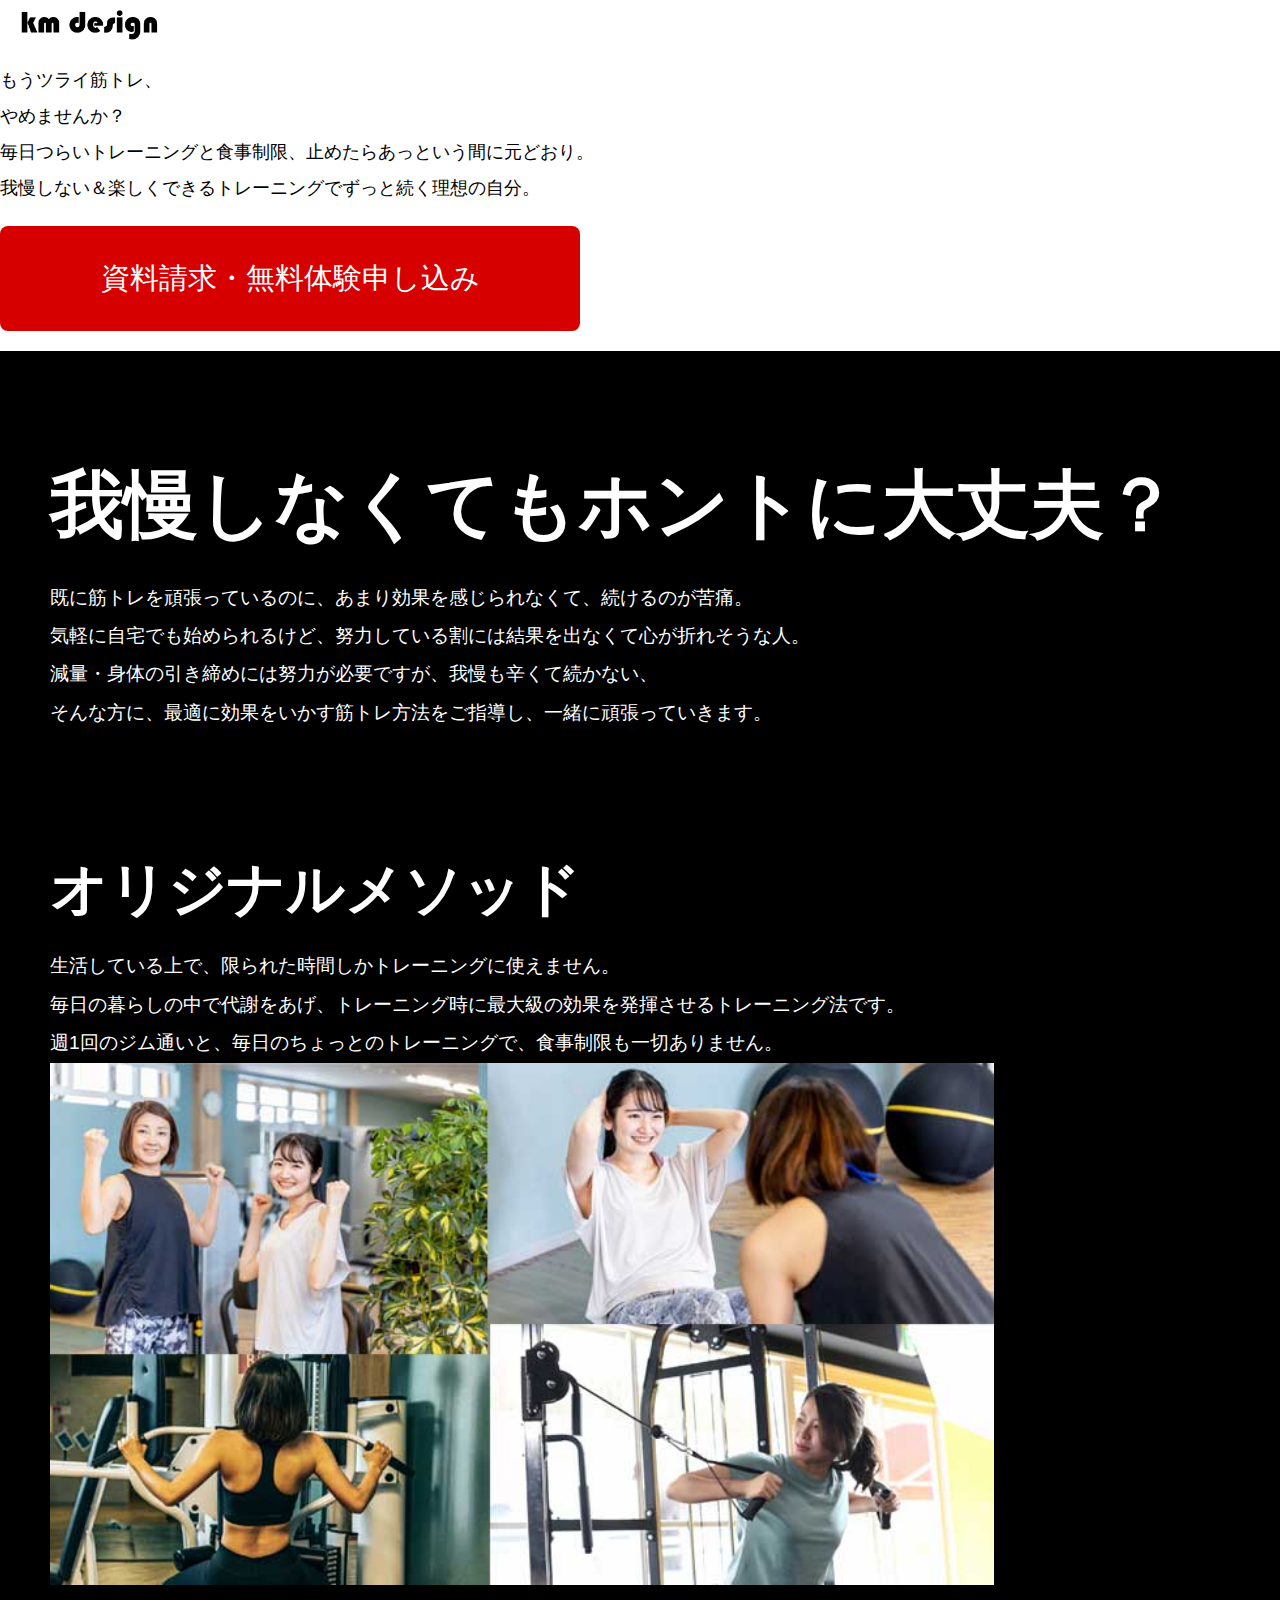
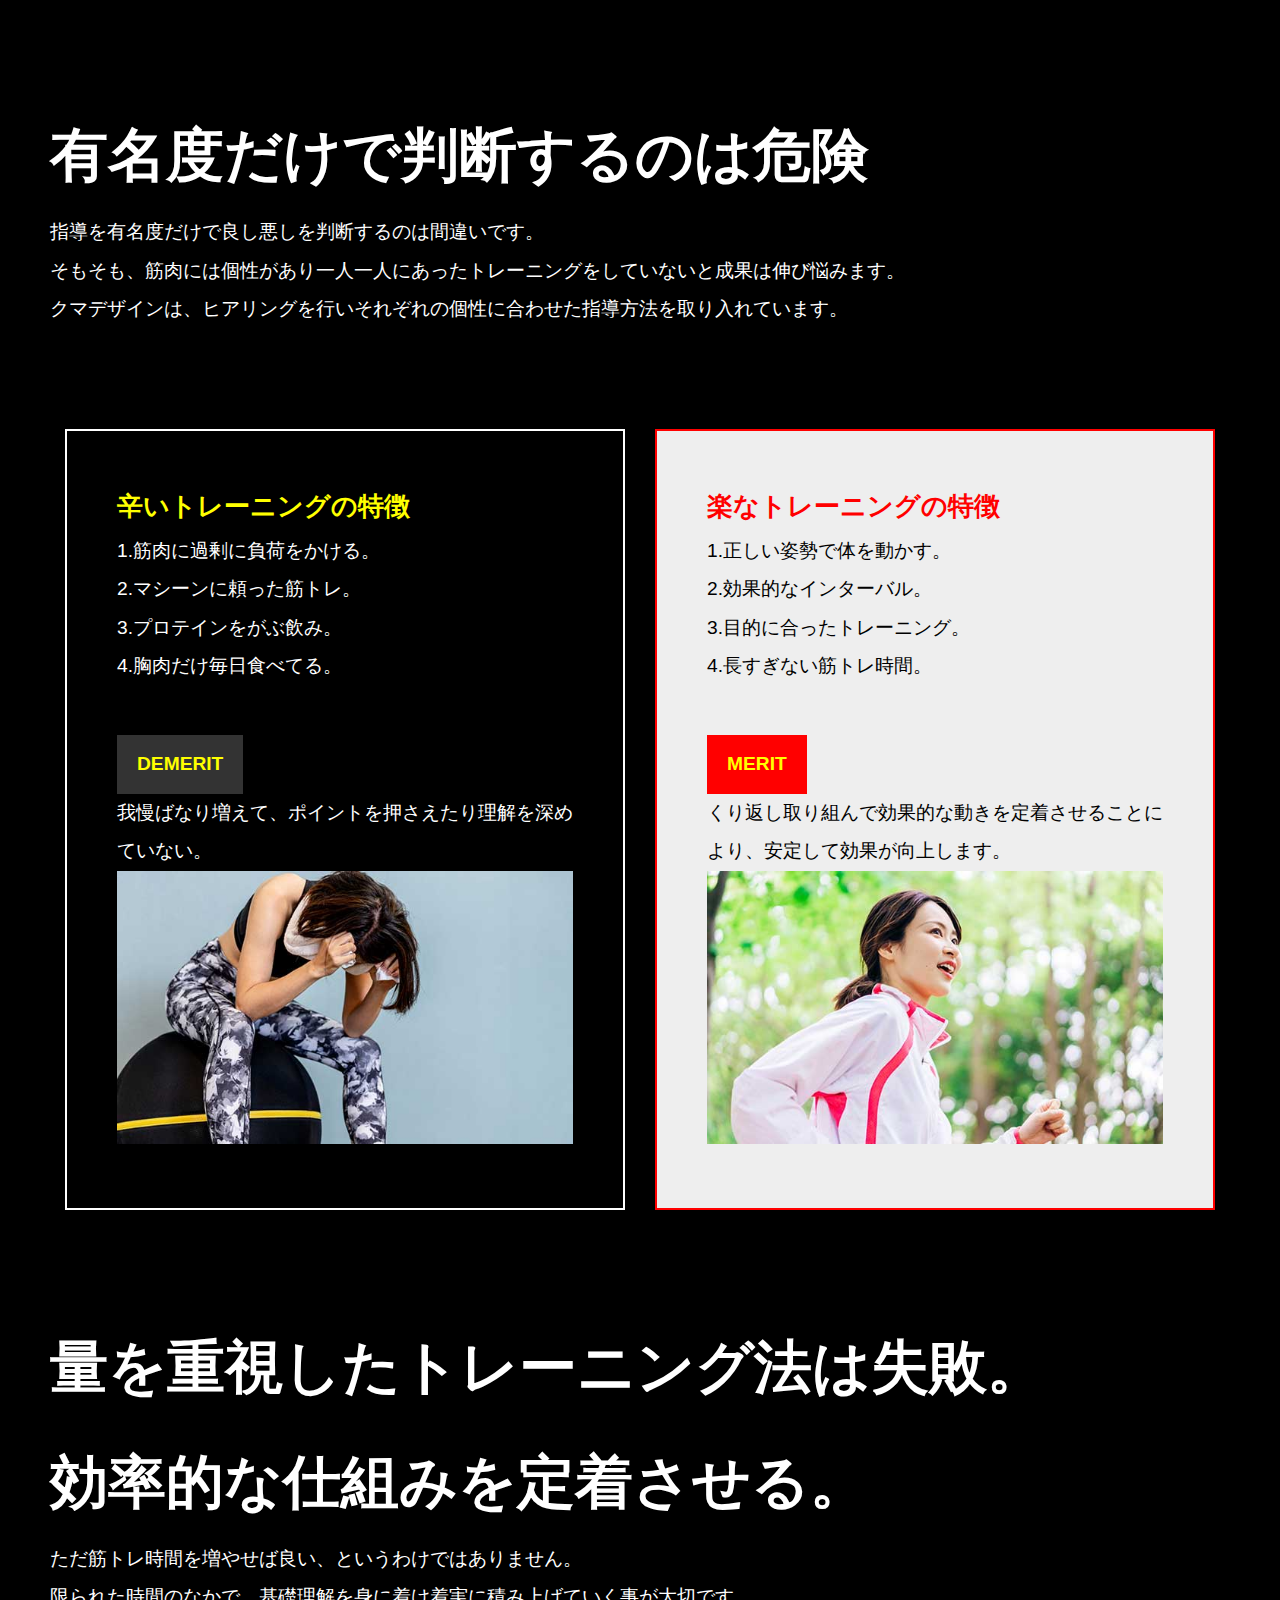
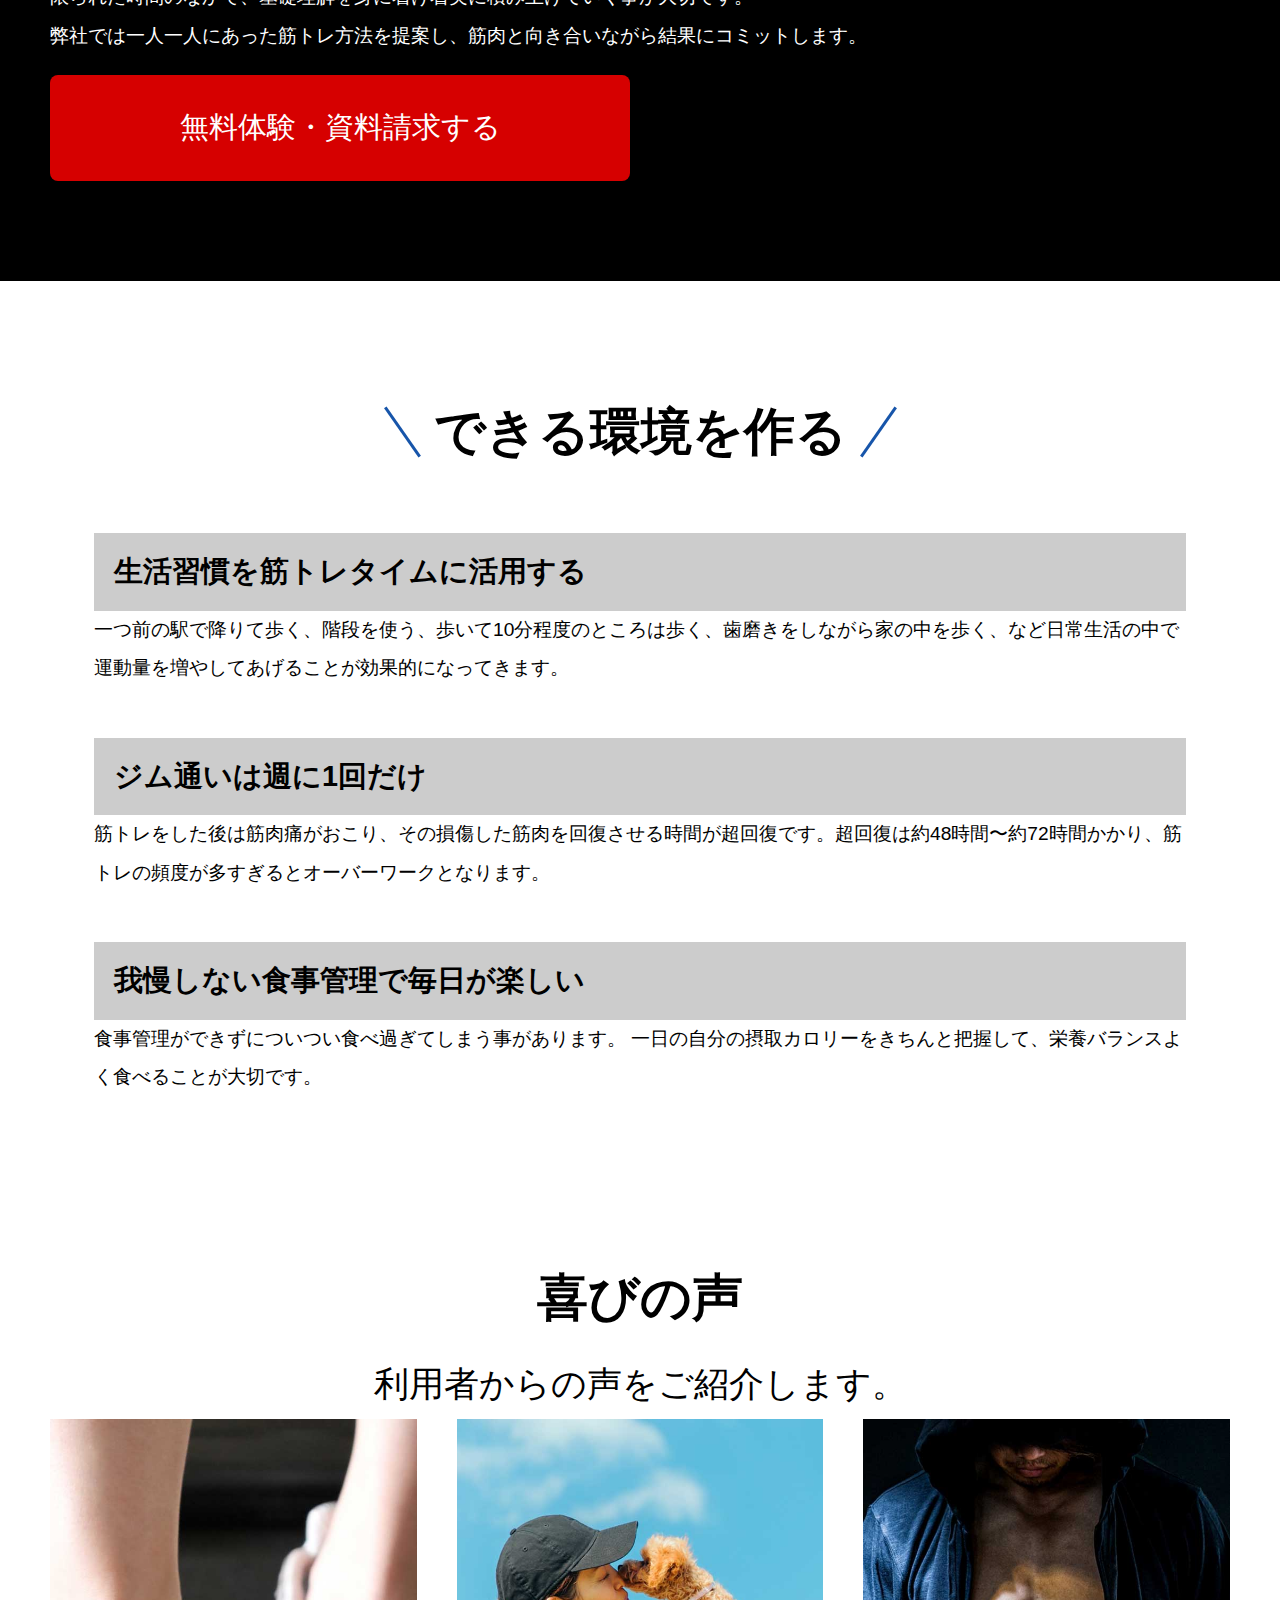
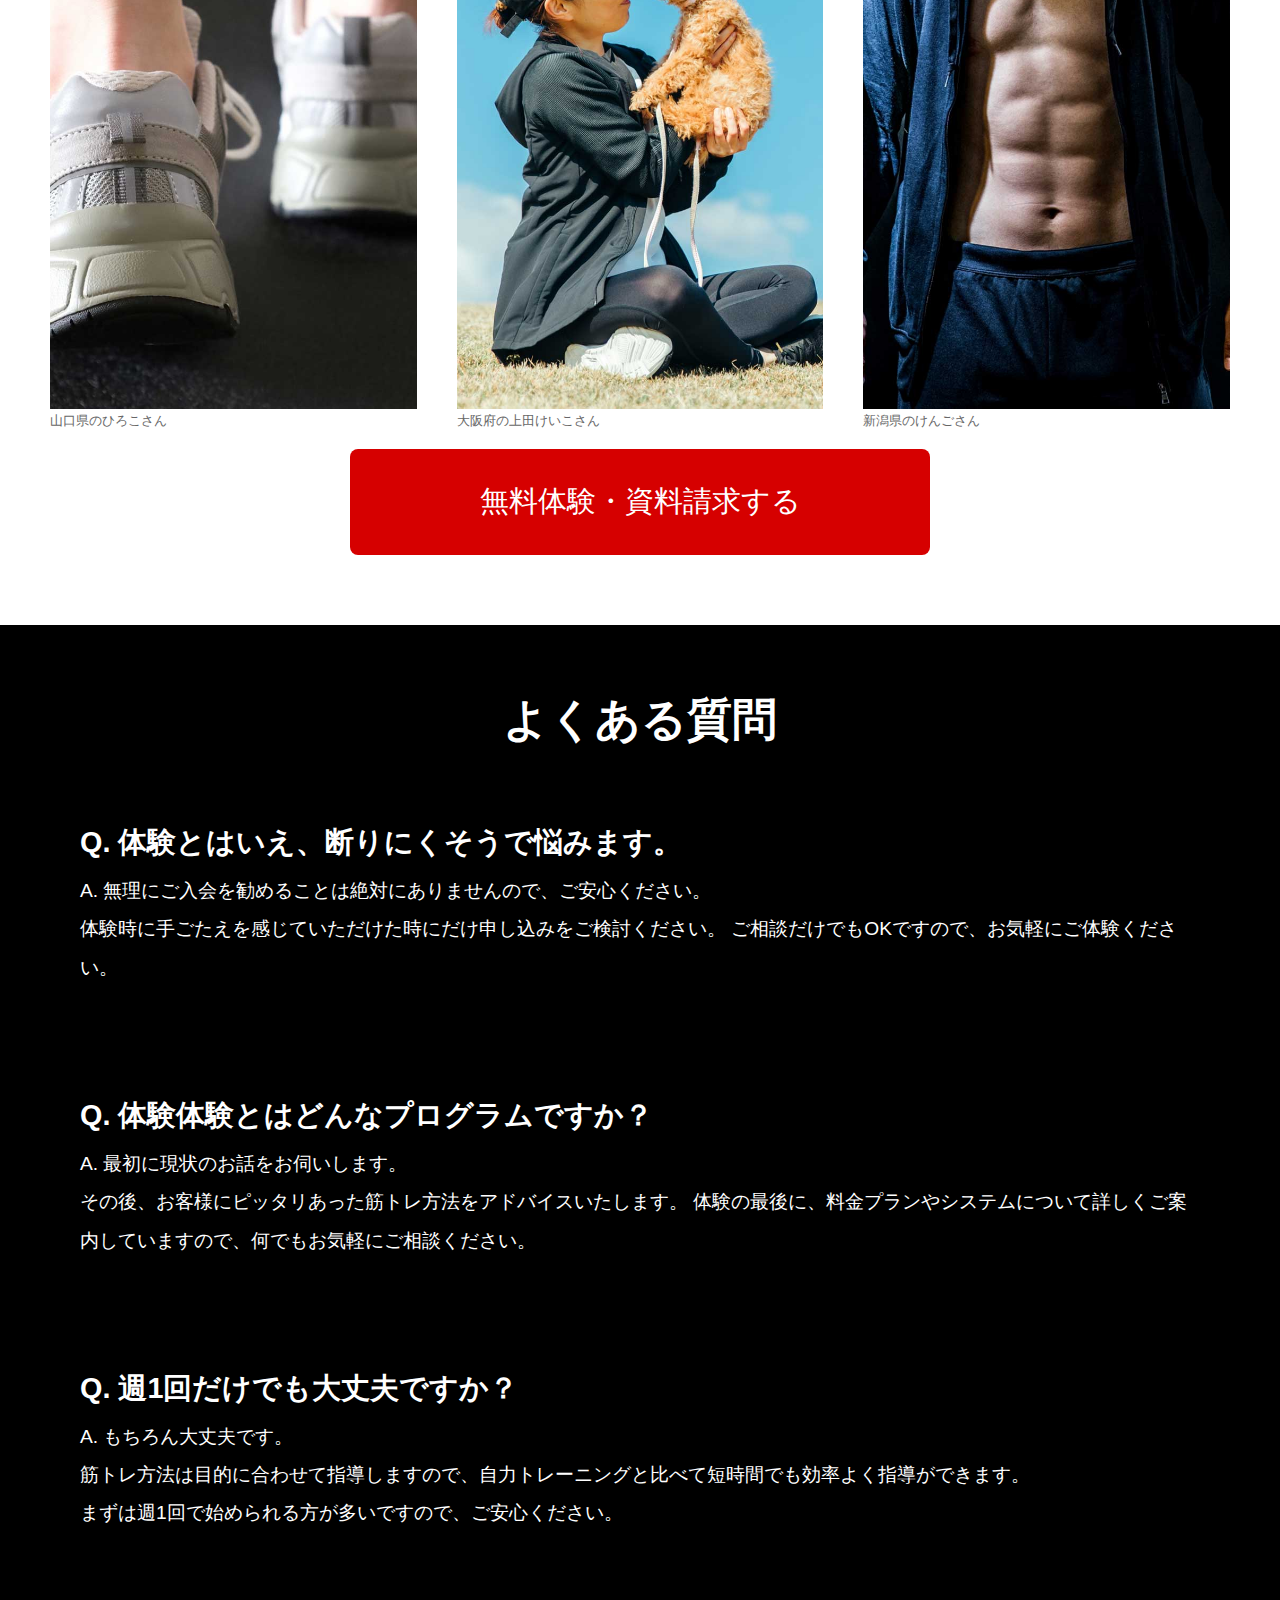
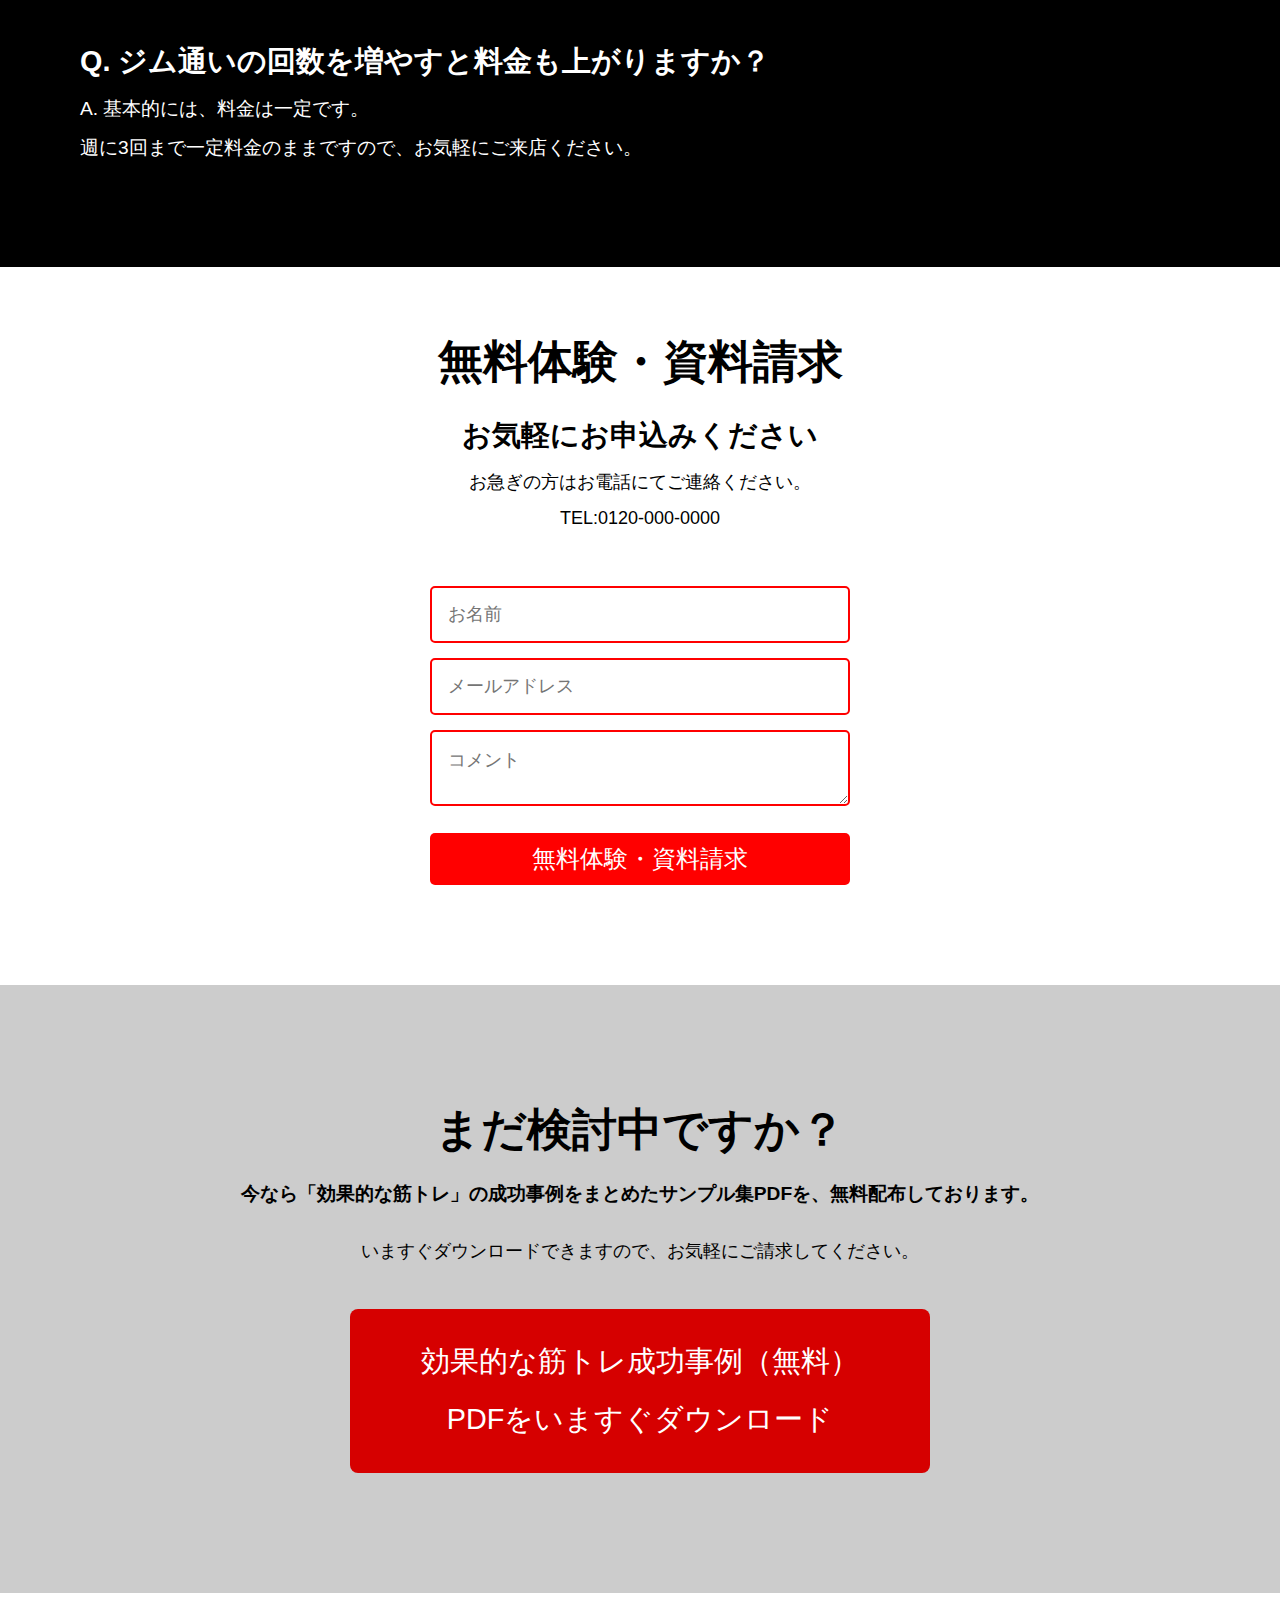
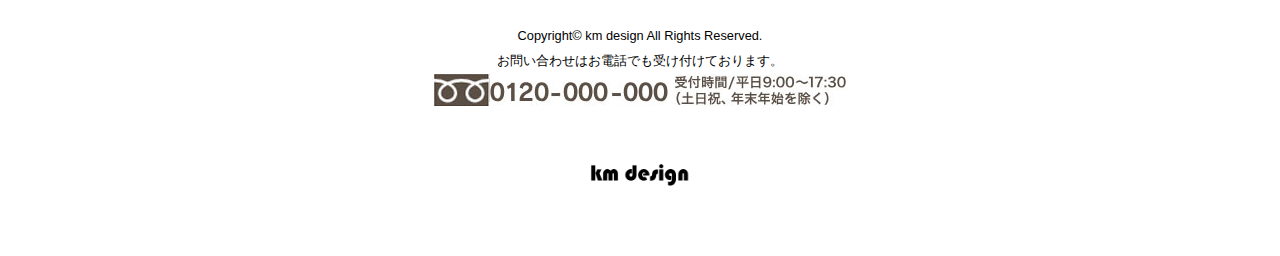
<file: lp_kitaeru_haihu/index.html>
<!DOCTYPE html>
<html lang="ja">
<head>
<meta charset="UTF-8">
<title>我慢しない楽なトレーニング「クマデザイン」2022</title>
<meta name="viewport" content="width=device-width, initial-scale=1">
<meta name="description" content="業界最安の家庭教師はクマデザイン">
<link rel="stylesheet" href="css/style.css">
</head>

<body>
<div id="container">

<header>
<h1 id="logo"><a href="#"><img src="images/logo.png" alt="km design"></a></h1>
</header>


<main>
	<section>
	<div>
		<div>もうツライ筋トレ、<br />やめませんか？</div>
		<div></div>
		<div>
			<p>毎日つらいトレーニングと食事制限、止めたらあっという間に元どおり。<br />
			我慢しない＆楽しくできるトレーニングでずっと続く理想の自分。</p>
			 <div class="btnContactArea">
				<a href="#cta" class="btn_blue"><span class="bl__text">資料請求・無料体験申し込み</span></a>
			</div>
		</div>
	</div><!--/mainLayer-->
	</section>



	<section>
	<div class="problem">
	<h2>我慢しなくても<span class="break-sm">ホントに大丈夫？</span></h2>
	<p>既に筋トレを頑張っているのに、あまり効果を感じられなくて、続けるのが苦痛。<br />
	気軽に自宅でも始められるけど、努力している割には結果を出なくて心が折れそうな人。</p>
	<p>減量・身体の引き締めには努力が必要ですが、我慢も辛くて続かない、<br />
	そんな方に、最適に効果をいかす筋トレ方法をご指導し、一緒に頑張っていきます。</p>

	<h3>オリジナルメソッド</h3>
	<p>生活している上で、限られた時間しかトレーニングに使えません。<br />
	毎日の暮らしの中で代謝をあげ、トレーニング時に最大級の効果を発揮させるトレーニング法です。<br />
	週1回のジム通いと、毎日のちょっとのトレーニングで、食事制限も一切ありません。</p>
	<img src="images/424.jpg" alt="4:2:4" class="ai">

	<h3>有名度だけで判断するのは危険</h3>
	<p>指導を有名度だけで良し悪しを判断するのは間違いです。<br />
	そもそも、筋肉には個性があり一人一人にあったトレーニングをしていないと成果は伸び悩みます。<br />
	クマデザインは、ヒアリングを行いそれぞれの個性に合わせた指導方法を取り入れています。</p>

		<div class="yesnoRow">
			<div class="yesnoBox">
			<h4>辛いトレーニングの特徴</h4>
				<p>1.筋肉に過剰に負荷をかける。</p>
				<p>2.マシーンに頼った筋トレ。</p>
				<p>3.プロテインをがぶ飲み。</p>
				<p>4.胸肉だけ毎日食べてる。</p>
			<h5>DEMERIT</h5>
				<div class="pointDetail">我慢ばなり増えて、ポイントを押さえたり理解を深めていない。 </div>
				<img src="images/bad1.jpg" alt="辛いイメージ">
			</div>
			<div class="yesnoBox yes">
			<h4>楽なトレーニングの特徴</h4>
				<p>1.正しい姿勢で体を動かす。</p>
				<p>2.効果的なインターバル。</p>
				<p>3.目的に合ったトレーニング。</p>
				<p>4.長すぎない筋トレ時間。</p>
			<h5>MERIT</h5>
				<div class="pointDetail">くり返し取り組んで効果的な動きを定着させることにより、安定して効果が向上します。</div>
				<img src="images/good1.jpg" alt="楽なイメージ">
			</div>
		</div>

	<h3>量を重視したトレーニング法は失敗。<br />効率的な仕組みを定着させる。</h3>
		<p>ただ筋トレ時間を増やせば良い、というわけではありません。<br />
			限られた時間のなかで、基礎理解を身に着け着実に積み上げていく事が大切です。</p>
		<p>弊社では一人一人にあった筋トレ方法を提案し、筋肉と向き合いながら結果にコミットします。</p>
		 <div class="btnContactArea">
			<a href="#cta" class="btn_blue"><span class="bl__text">無料体験・資料請求する</span></a>
		</div>
	</div><!--/problem-->
	</section>



	<section>
	<div class="howto">
	<h2>できる環境を作る</h2>
		<dl>
		<dt>生活習慣を筋トレタイムに活用する</dt>
		<dd>一つ前の駅で降りて歩く、階段を使う、歩いて10分程度のところは歩く、歯磨きをしながら家の中を歩く、など日常生活の中で運動量を増やしてあげることが効果的になってきます。</dd>
		<dt>ジム通いは週に1回だけ</dt>
		<dd>筋トレをした後は筋肉痛がおこり、その損傷した筋肉を回復させる時間が超回復です。超回復は約48時間〜約72時間かかり、筋トレの頻度が多すぎるとオーバーワークとなります。</dd>
		<dt>我慢しない食事管理で毎日が楽しい</dt>
		<dd>食事管理ができずについつい食べ過ぎてしまう事があります。
		一日の自分の摂取カロリーをきちんと把握して、栄養バランスよく食べることが大切です。</dd>
		</dl>
	</div><!--/howto-->
	</section>



	<section>
	<div class="works">
	<h2>喜びの声</h2>
	<p class="text-center">利用者からの声をご紹介します。</p>
		<div class="worksRow">
			<div class="worksBox">
				<a href="#" target="_blank"><img src="images/ss2.jpg" alt=""><br />山口県のひろこさん</a>
			</div>
			<div class="worksBox">
				<a href="#" target="_blank"><img src="images/ss3.jpg" alt=""><br />大阪府の上田けいこさん</a>
			</div>
			<div class="worksBox">
				<a href="#" target="_blank"><img src="images/ss4.jpg" alt=""><br />新潟県のけんごさん</a>
			</div>
		</div>
			 <div class="btnContactArea">
				<a href="#cta" class="btn_blue m-auto"><span class="bl__text">無料体験・資料請求する</span></a>
			</div>
	</div><!--/works-->
	</section>



	<section>
	<div class="faq">
	<h2>よくある質問</h2>
		<div class="faqList">
			<div class="faqTitle"> Q. 体験とはいえ、断りにくそうで悩みます。</div>
				<div class="faqDetail">
				A. 無理にご入会を勧めることは絶対にありませんので、ご安心ください。<br />
				体験時に手ごたえを感じていただけた時にだけ申し込みをご検討ください。
				ご相談だけでもOKですので、お気軽にご体験ください。
				</div>
		</div>
		<div class="faqList">
			<div class="faqTitle"> Q. 体験体験とはどんなプログラムですか？</div>
				<div class="faqDetail">
				A. 最初に現状のお話をお伺いします。<br />
				その後、お客様にピッタリあった筋トレ方法をアドバイスいたします。
				体験の最後に、料金プランやシステムについて詳しくご案内していますので、何でもお気軽にご相談ください。
				</div>
		</div>
		<div class="faqList">
			<div class="faqTitle"> Q. 週1回だけでも大丈夫ですか？</div>
				<div class="faqDetail">
				A. もちろん大丈夫です。<br />
				筋トレ方法は目的に合わせて指導しますので、自力トレーニングと比べて短時間でも効率よく指導ができます。<br />
				まずは週1回で始められる方が多いですので、ご安心ください。
				</div>
		</div>
		<div class="faqList">
			<div class="faqTitle"> Q. ジム通いの回数を増やすと料金も上がりますか？</div>
				<div class="faqDetail">
				A. 基本的には、料金は一定です。<br />
				週に3回まで一定料金のままですので、お気軽にご来店ください。
				</div>
		</div>
	</div><!--/faq-->
	</section>



	<section id="cta">
	<div class="cta">
	<h2>無料体験・資料請求</h2>
	<h3>お気軽にお申込みください</h3>
		<p>お急ぎの方はお電話にてご連絡ください。<br />TEL:0120-000-0000</p>
			<form>      
			  <input name="name" type="text" class="feedback-input" placeholder="お名前" />   
			  <input name="email" type="text" class="feedback-input" placeholder="メールアドレス" />
			  <textarea name="text" class="feedback-input" placeholder="コメント"></textarea>
			  <input type="submit" value="無料体験・資料請求"/>
			</form>
	</div><!--/cta-->
	</section>



	<section>
	<div class="download">
	<h2>まだ検討中ですか？</h2>
	<h3>今なら「効果的な筋トレ」の成功事例をまとめたサンプル集PDFを、無料配布しております。</h3>
		<p>いますぐダウンロードできますので、お気軽にご請求してください。</p>
		 <div class="btnContactArea">
			<a href="#cta" class="btn_blue m-auto"><span class="bl__text">効果的な筋トレ成功事例（無料）<br />
			PDFをいますぐダウンロード</span></a>
		</div>
	</div><!--/download-->
	</section>
</main>



<footer>
<small>Copyright&copy; km design All Rights Reserved.</small><br />
お問い合わせはお電話でも受け付けております。
	<div><img src="images/footer_tel.jpg" alt="telephone"></div>
	<div class="footer-logo"><a href="#"><img src="images/logo.png" alt="km design"></a></div>
</footer>

</div><!--/container-->
</body>
</html>
</file>
<file: lp_kitaeru_haihu/css/style.css>
@charset "utf-8";
* { 
	box-sizing:border-box; 
	margin:0px; 
	padding:0px; 
	font-size:100%; 
}
body {
	margin: 0px;
	padding: 0px;
	color: #000;
	font-family: "游ゴシック Medium", "Yu Gothic Medium", "游ゴシック体", YuGothic, "ヒラギノ角ゴ Pro W3", "Hiragino Kaku Gothic Pro", "メイリオ", Meiryo, "ＭＳ Ｐゴシック", "MS PGothic", sans-serif;
	font-size:18px;
	line-height:2;
	background:#fff;
}
img { 
	border:none; 
	max-width:100%; 
	height:auto; 
}
a	{ 
	color:#666; 
	text-decoration:none; 
	transition:0.3s; 
}
.text-center { 
	text-align:center; 
}
.text-right	{ 
	text-align:right; 
}
.text-left	{ 
	text-align:left; 
}
.m-auto { 
	margin:auto; 
}

#container { 
	max-width:1400px; 
	margin:0 auto; 
	padding:0; 
}
header { 
	padding:10px 20px; 
}
header #logo img { 
	width:140px; 
}
footer { 
	text-align:center; 
	padding:30px 0px 10px; 
	font-size:0.8rem; 
}
footer .footer-logo { 
	width:100px; 
	margin:50px auto; 
}
/* スマホ用調整 */
@media screen and (max-width:767px){
	#container { 
		width:auto; 
	}
	footer { 
		text-align:center; 
		padding:10px; 
	}
	.break-sm { 
		display:block; 
	}
}


.mainLayer {  
position: relative;
	height: 580px;
}
.mainLayer .layer-txt { 
line-height: 1;
	font-size: 5.6rem;
	font-weight: bold;
	position: absolute;
	top: 80px;
	left: 30px;
	color: #fff;
}
.mainLayer .layer-bg { 
width: 1400px;
	height: 580px;
	background: #000 url("../images/main_5.jpg")no-repeat 50% 50%;
	z-index: -1;
	top: 0;
	left: 0;
}
.mainLayer .layer-bg::before { 
content: "";
	top: 0;
	right: 0;
	bottom: 0;
	left: 0;
	background: rgba(0,0,0,0.6);
	position: absolute;
}

.mainLayer .layer-btn  { 
position: absolute;
	top: 300px;
	left: 30px;	
}
.txt-fuchi { 
text-shadow: 0 0 10px #000,
	0 0 10px #000,
	0 0 10px #000,
	0 0 10px #000,
	0 0 10px #000,
	0 0 10px #000,
	0 0 10px #000,
}
/* スマホ用調整 */
@media screen and (max-width:900px){
	.mainLayer .layer-txt {  }
}
@media screen and (max-width:767px){
	.mainLayer { 
	height: auto;
	}
	.mainLayer .layer-txt { 
	font-size: 2.4rem;
		top: 0;
		left: 0;
		text-shadow: none;
		background: rgba(0,0,0,0.7);
		width: 100%;
	}
	.mainLayer .layer-bg { 
	width: auto;
		height: 460px;
		background: url("../images/main_4.jpg") 50% 50%;
		position: initial;
	}
	.mainLayer .layer-bg::before{ 
	content: "";
		background: rgba(0,0,0,0);
	}
	.mainLayer .layer-btn { 
	position: initial;
		padding: 30px 20px;
	}
	.mainLayer .layer-btn p {  }
}


.problem { 
	background:#000; 
	font-size:1.2rem; 
	color:#fff; 
	padding:80px 50px; 
}
.problem h2 { 
	font-size:4.6rem; 
	font-weight:bold; 
}
.problem h3 { 
	font-size:3.6rem; 
	font-weight:bold; 
	margin-top:100px; 
}
.problem h4 { 
	font-size:1.6rem; 
	font-weight:bold; 
	color:#ff0; 
}
.problem h5 { 
	font-size:1.2rem; 
	font-weight:bold; 
	color:#ff0; 
	background:#333; 
	display:inline-block; 
	padding:10px 20px; 
	margin-top:50px; 
}
.problem img.ai { 
	width:80%; 
}
.problem .yesnoRow { 
	display:flex; 
	justify-content:space-between; 
	margin-top:100px; 
}
.problem .yesnoBox { 
	width:50%; 
	border:solid 2px #fff; 
	padding:50px; 
	margin:0 15px; 
}
.problem .yes { 
	background:#eee; 
	color:#000; 
	border:solid 2px #f00; 
}
.problem .yes h4 { 
	color:#f00; 
}
.problem .yes h5 { 
	background:#f00; 
}
/* スマホ用調整 */
@media screen and (max-width:767px){
	.problem { 
		padding:50px 20px; 
	}
	.problem h2 { 
		font-size:2.4rem; 
		color:#ff0; 
		line-height:1.2; 
		margin-bottom:20px; 
	}
	.problem h3 { 
		font-size:2.2rem; 
		color:#ff0; 
		line-height:1.2; 
		margin-bottom:20px; 
	}
	.problem img.ai { 
		width:100%; 
	}
	.problem .yesnoRow { 
		display:block; 
	}
	.problem .yesnoBox { 
		width:100%; 
		padding:20px; 
		margin:0 0 50px 0; 
	}
}


.howto { 
	font-size:2.2rem; 
	color:#000; 
	padding:50px 30px; 
	margin:auto; width:90%; 
}
.howto h2 { 
	font-size:3.2rem; 
	font-weight:bold; 
	display:flex; 
	justify-content:center; 
	align-items:center; 
	margin:50px 0; 
}
.howto h2::before, .howto h2::after { 
	content:''; 
	width:3px; 
	height:60px; 
	background:#1755aa; 
}
.howto h2::before { 
	margin-right:30px; 
	transform:rotate(-35deg); 
}
.howto h2::after { 
	margin-left:30px; 
	transform:rotate(35deg); 
}
.howto dl { 
	padding:0px 0px; 
	margin-bottom:20px; 
}
.howto dt { 
	font-size:1.8rem; 
	font-weight:bold; 
	background:#ccc; 
	padding:10px 20px; 
}
.howto dd { 
	font-size:1.2rem; 
	margin-bottom:50px;
}
/* スマホ用調整 */
@media screen and (max-width:767px){
	.howto { 
		padding:0; 
		width:98%; 
	}
	.howto h2 { 
		font-size:1.8rem; 
		padding:20px 0; 
	}
	.howto dt { 
		font-size:1.4rem; 
	}
	.howto dd { 
		padding:20px; 
	}
}


.works { 
	font-size:2.2rem; 
	color:#000; 
	padding:50px 30px; 
}
.works h2 { 
	font-size:3.2rem; 
	font-weight:bold; 
	text-align:center; 
}
.works .worksRow { 
	display:flex; 
	justify-content:space-between; 
}
.works .worksRow .worksBox { 
	width:calc(100%/3); 
	padding:0 20px; 
	font-size:0.8rem; 
	line-height:1rem; 
}
/* スマホ用調整 */
@media screen and (max-width:767px){
	.works h2 { 
		font-size:2.2rem; 
	}
	.works p { 
		font-size:1.2rem; 
	}
	.works .worksRow { 
		display:block; 
	}
	.works .worksRow .worksBox { 
		width:100%; 
	}
}


.faq { 
	background:#000; 
	font-size:1.2rem; 
	color: #fff; 
	padding:50px 30px; 
}
.faq h2 { 
	font-size:2.8rem; 
	font-weight:bold; 
	text-align:center; 
}
.faqList { 
	padding:50px; 
}
.faq .faqTitle { 
	font-size:1.8rem; 
	font-weight:bold; 
}
.faq .faqDetail {  }
/* スマホ用調整 */
@media screen and (max-width:767px){
	.faq { 
		padding:30px 20px; 
	}
	.faq h2 { 
		font-size:2.2rem; 
		color:#ff0; 
	}
	.faqList { 
		padding:0px 0px 50px 0px; 
	}
}


.cta { 
	padding:50px 30px; 
}
.cta h2 { 
	font-size:2.8rem; 
	font-weight:bold; 
	text-align:center; 
}
.cta h3 { 
	font-size:1.8rem; 
	font-weight:bold; 
	text-align:center; 
}
.cta p { 
	text-align:center; 
}
.cta form { 
	max-width:420px; margin:50px auto; 
}
.cta .feedback-input { 
	border-radius:5px; 
	border:2px solid #f00; 
	padding:16px; 
	margin-bottom:15px; 
	width:100%; 
}
.cta .feedback-input:focus { 
	border:2px solid #000; 
}
.ct textarea { 
	height:150px; 
	line-height:150%; 
	resize:vertical; 
}
[type="submit"] { 
	width:100%; 
	background:#f00; 
	border-radius:5px; 
	border:0; cursor:pointer;
	color:#fff; 
	font-size:24px; 
	padding:10px 0px; 
	transition:all 0.3s; 
}
[type="submit"]:hover { 
	background:#000; 
}
/* スマホ用調整 */
@media screen and (max-width:767px){
	.cta { 
		padding:30px 20px; 
	}
	.cta h2 { 
		font-size:1.8rem; 
	}
}


.download { 
	background:#ccc; 
	padding:100px 20px; 
}
.download h2 { 
	font-size:2.8rem; 
	font-weight:bold; 
	text-align:center; 
}
.download h3 { 
	font-size:1.2rem; 
	font-weight:bold; 
	text-align:center; 
}
.download p { 
	text-align:center; 
	padding:20px; 
}
/* スマホ用調整 */
@media screen and (max-width:767px){
	.download { 
		padding:50px 20px; 
	}
	.download h2 { 
		font-size:1.8rem; 
	}
	.download h3 { 
		text-align:left; 
	}
	.download p { 
		text-align:left; 
	}
}


.btnContactArea { 
	margin:20px 0;
}
.btnContactArea a.btn_blue { 
	display:block; 
	padding:1.5rem 3.0rem; 
	border-radius:8px; 
	transition:0.3s; 
	max-width:580px; 
	background:#d60000; 
}
.btnContactArea a.btn_blue span.bl__text { 
	display:block; 
	position:relative; 
	text-align:center; 
	color:#fff; 
	font-size:1.8rem; 
}
a.btn_blue:hover { 
	background:#01b5d0; 
}
/* スマホ用調整 */
@media screen and (max-width:767px){
	.btnContactArea a.btn_blue { 
		max-width:100%; 
		padding:1.5rem 1.2rem; 
	}
	.btnContactArea a.btn_blue span.bl__text { 
		font-size:1.2rem; 
	}
}
</file>
